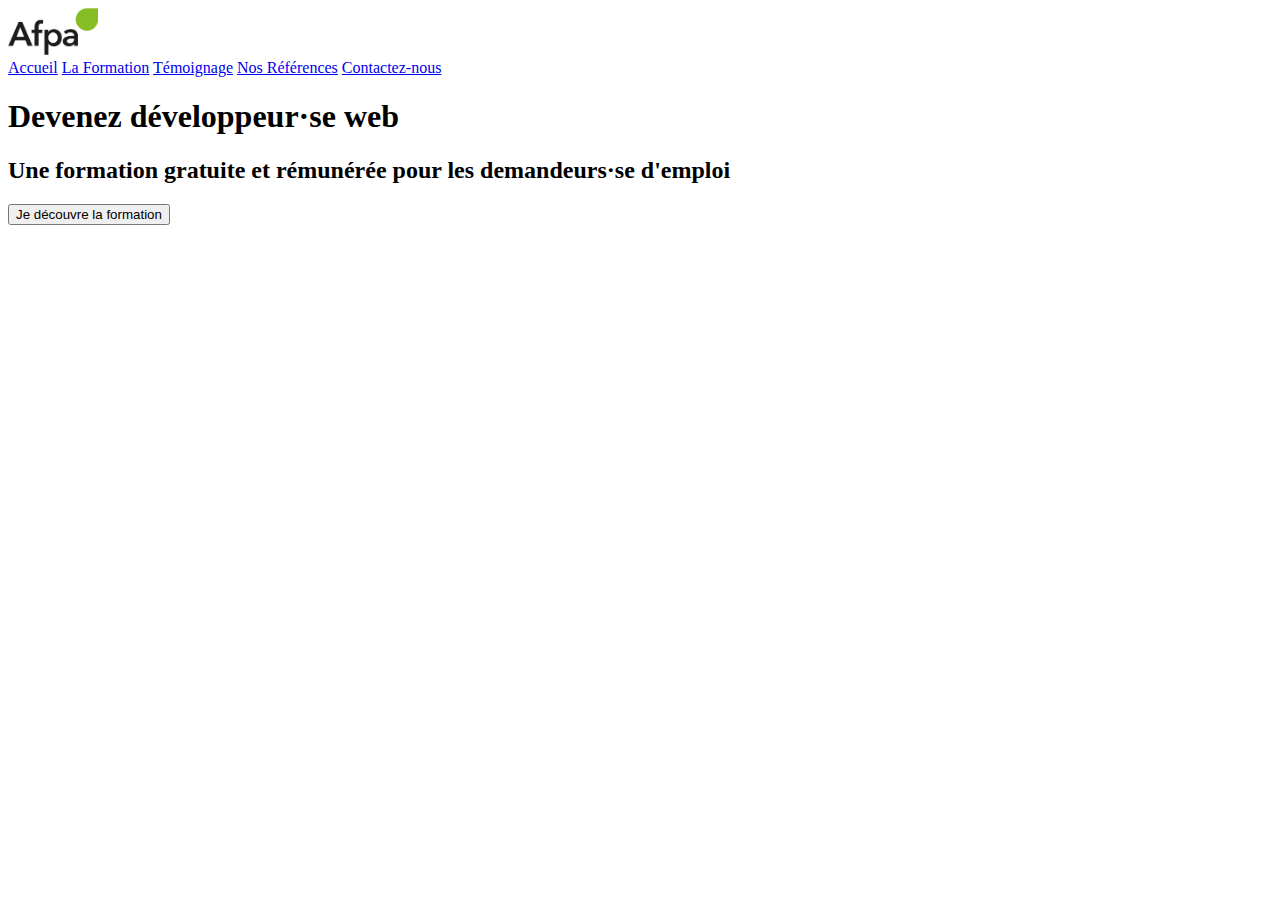
<file: index.html>
<!DOCTYPE html>
<html lang="fr">
<head>
    <meta charset="UTF-8">
    <meta name="viewport" content="width=device-width, initial-scale=1.0">
    <title>Bienvenue sur AFPA</title>
</head>
<body>
    <header>
        <img src="image/logo.jpeg" alt="logo AFPA" width="90">
        <nav>
        <a href="index.html" title="allez sur Accueil">Accueil</a>
        <a href="formationDWWM.html" title="Allez sur La Formation">La Formation</a>
        <a href="temoignage.html" title="Allez sur Témpoignage">Témoignage</a>
        <a href="nosReferences.html" title="Allez sur Nos Références">Nos Références</a>
        <a href="contactezNous.html" title="Contactez-nous">Contactez-nous</a>
        </nav>
    </header>
    <h1>Devenez développeur·se web</h1>
    <h2>Une formation gratuite et rémunérée pour les demandeurs·se d'emploi</h2>
    <a href="formationDWWM.html"><button>Je découvre la formation</button></a>
</body>
</html>
</file>
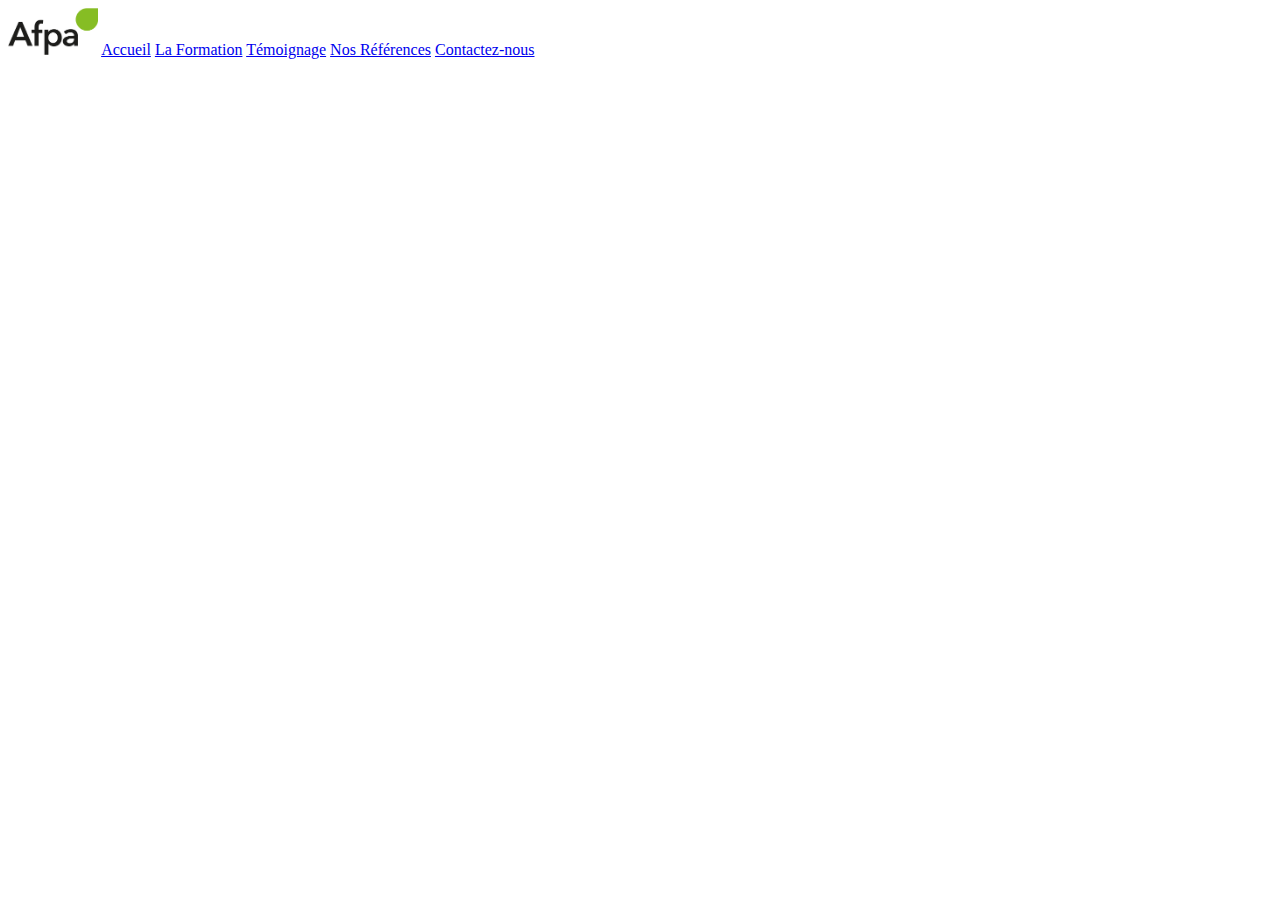
<file: contactezNous.html>
<!DOCTYPE html>
<html lang="fr">
<head>
    <meta charset="UTF-8">
    <meta name="viewport" content="width=device-width, initial-scale=1.0">
    <title>Contactez-nous</title>
</head>
<body>
    <header>
        <img src="image/logo.jpeg" alt="logo AFPA" width="90">
        <a href="http://127.0.0.1:5500/index.html" title="allez sur Accueil">Accueil</a>
        <a href="http://127.0.0.1:5500/formationDWWM.html" title="Allez sur La Formation">La Formation</a>
        <a href="http://127.0.0.1:5500/temoignage.html" title="Allez sur Témpoignage">Témoignage</a>
        <a href="http://127.0.0.1:5500/nosReferences.html" title="Allez sur Nos Références">Nos Références</a>
        <a href="http://127.0.0.1:5500/contactezNous.html" title="Contactez-nous">Contactez-nous</a>
    </header>
</body>
</html>
</file>
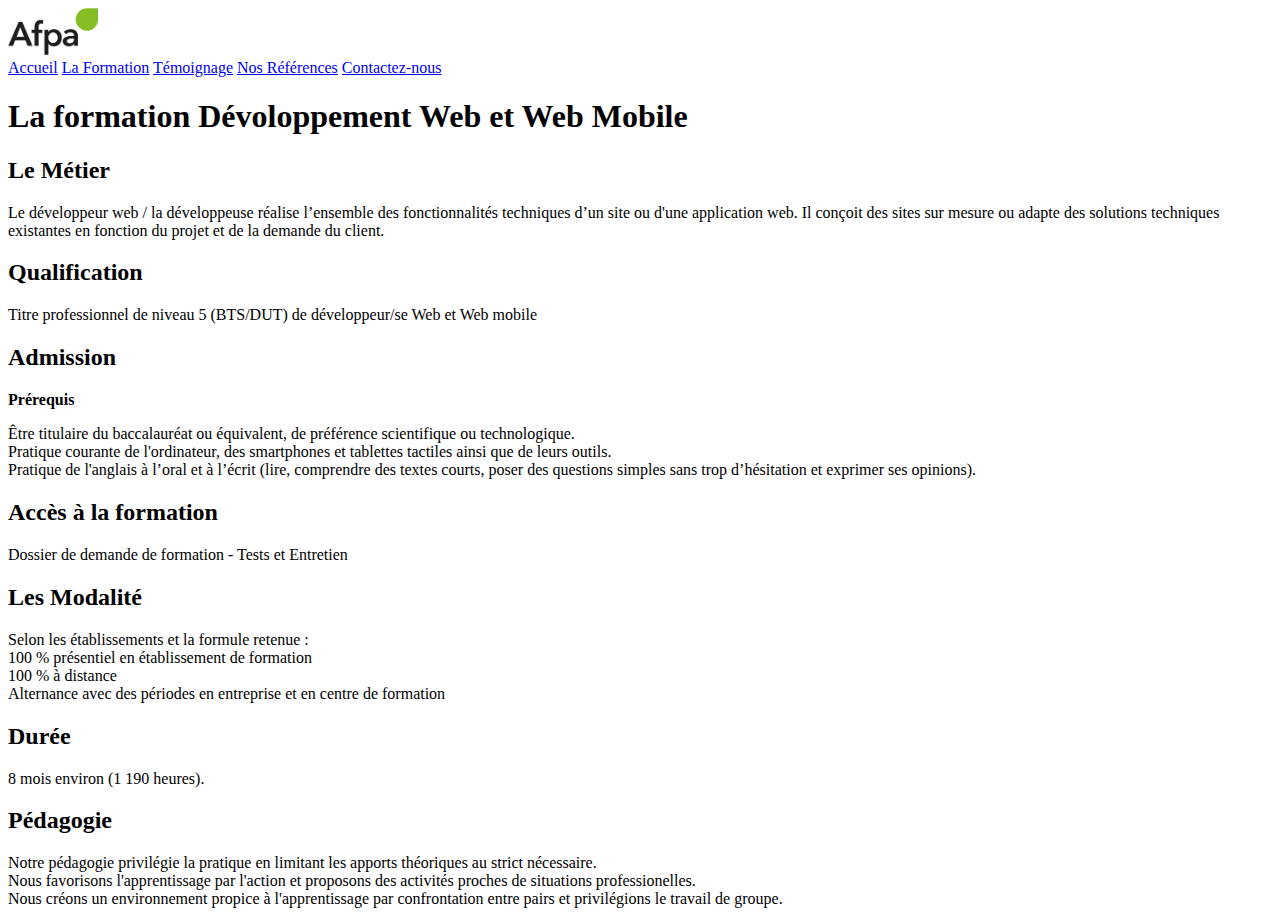
<file: formationDWWM.html>
<!DOCTYPE html>
<html lang="fr">
<head>
    <meta charset="UTF-8">
    <meta name="viewport" content="width=device-width, initial-scale=1.0">
    <title>Découvrez la formation Développement Web et Web Mobile</title>
</head>
<body>
    <header>
        <img src="image/logo.jpeg" alt="logo AFPA" width="90">
        <nav>
        <a href="index.html" title="allez sur Accueil">Accueil</a>
        <a href="formationDWWM.html" title="Allez sur La Formation">La Formation</a>
        <a href="temoignage.html" title="Allez sur Témpoignage">Témoignage</a>
        <a href="nosReferences.html" title="Allez sur Nos Références">Nos Références</a>
        <a href="contactezNous.html" title="Contactez-nous">Contactez-nous</a>
        </nav>
    </header>
    <h1>La formation Dévoloppement Web et Web Mobile</h1>
    <div>
        <h2>Le Métier</h2>
        <p>Le développeur web / la développeuse réalise l’ensemble des fonctionnalités techniques d’un site ou d'une application web. Il conçoit des sites sur mesure ou adapte des solutions techniques existantes en fonction du projet et de la demande du client.</p>
        <h2>Qualification</h2>
        <p>Titre professionnel de niveau 5  (BTS/DUT) de développeur/se Web et Web mobile</p>
        <h2>Admission</h2>
        <p><strong>Prérequis</strong></p>
        <p>Être titulaire du baccalauréat ou équivalent, de préférence scientifique ou technologique.<br>Pratique courante de l'ordinateur, des smartphones et tablettes tactiles ainsi que de leurs outils.<br>Pratique de l'anglais à l’oral et à l’écrit (lire, comprendre des textes courts, poser des questions simples sans trop d’hésitation et exprimer ses opinions).</p>
        <h2>Accès à la formation</h2>
        <p>Dossier de demande de formation - Tests et Entretien</p>
    </div>
    <div>
        <h2>Les Modalité</h2>
        <p>Selon les établissements et la formule retenue :<br>100 % présentiel en établissement de formation<br>100 % à distance<br>Alternance avec des périodes en entreprise et en centre de formation</p>
        <h2>Durée</h2>
        <p>8 mois environ (1 190 heures).</p>
        <h2>Pédagogie</h2>
        <p>Notre pédagogie privilégie la pratique en limitant les apports théoriques au strict nécessaire.<br>Nous favorisons l'apprentissage par l'action et proposons des activités proches de situations professionelles.<br>Nous créons un environnement propice à l'apprentissage par confrontation entre pairs et privilégions le travail de groupe.</p>
    </div>
</body>
</html>
</file>
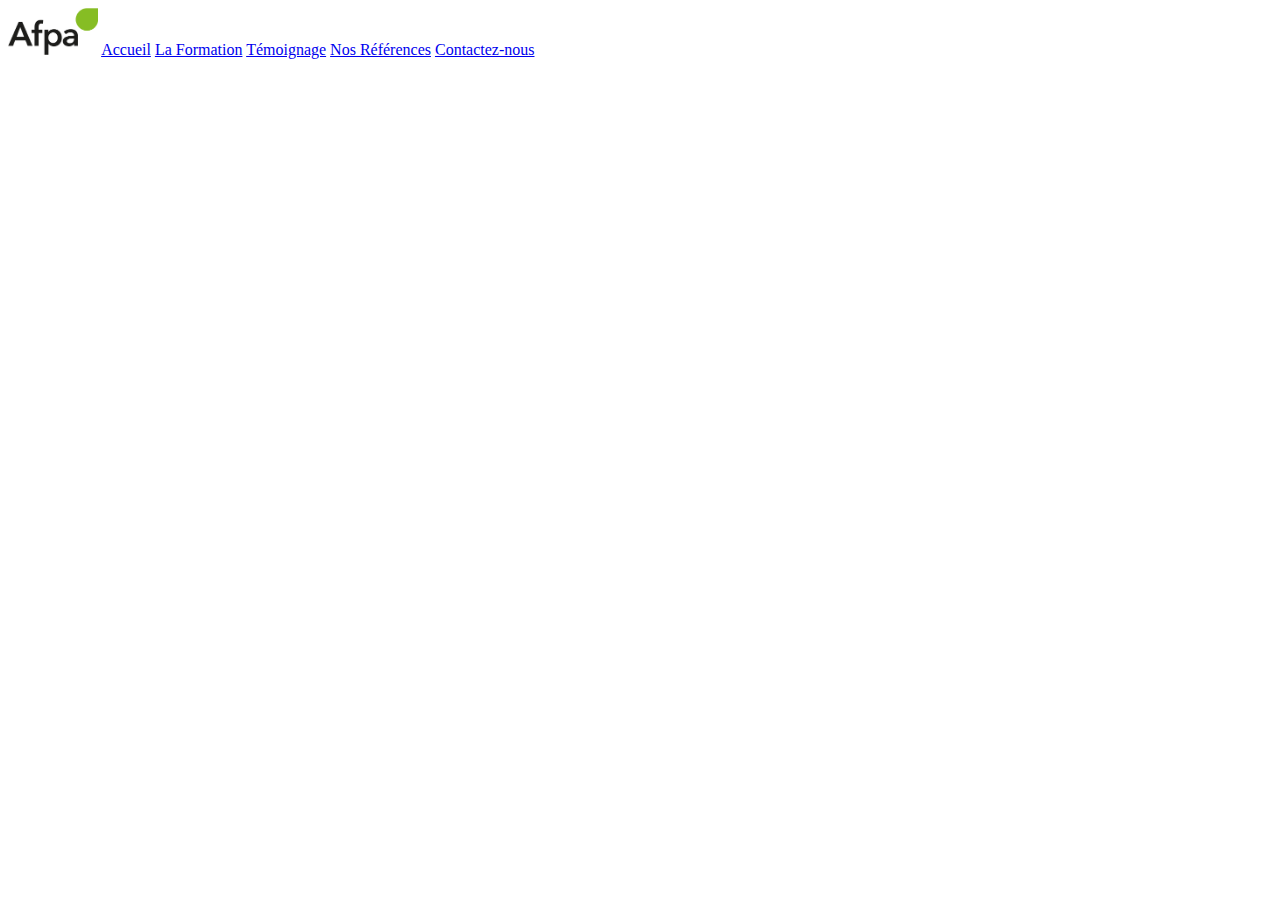
<file: nosReferences.html>
<!DOCTYPE html>
<html lang="fr">
<head>
    <meta charset="UTF-8">
    <meta name="viewport" content="width=device-width, initial-scale=1.0">
    <title>Nos Références</title>
</head>
<body>
    <header>
        <img src="image/logo.jpeg" alt="logo AFPA" width="90">
        <a href="http://127.0.0.1:5500/index.html" title="allez sur Accueil">Accueil</a>
        <a href="http://127.0.0.1:5500/formationDWWM.html" title="Allez sur La Formation">La Formation</a>
        <a href="http://127.0.0.1:5500/temoignage.html" title="Allez sur Témpoignage">Témoignage</a>
        <a href="http://127.0.0.1:5500/nosReferences.html" title="Allez sur Nos Références">Nos Références</a>
        <a href="http://127.0.0.1:5500/contactezNous.html" title="Contactez-nous">Contactez-nous</a>
    </header>
</body>
</html>
</file>
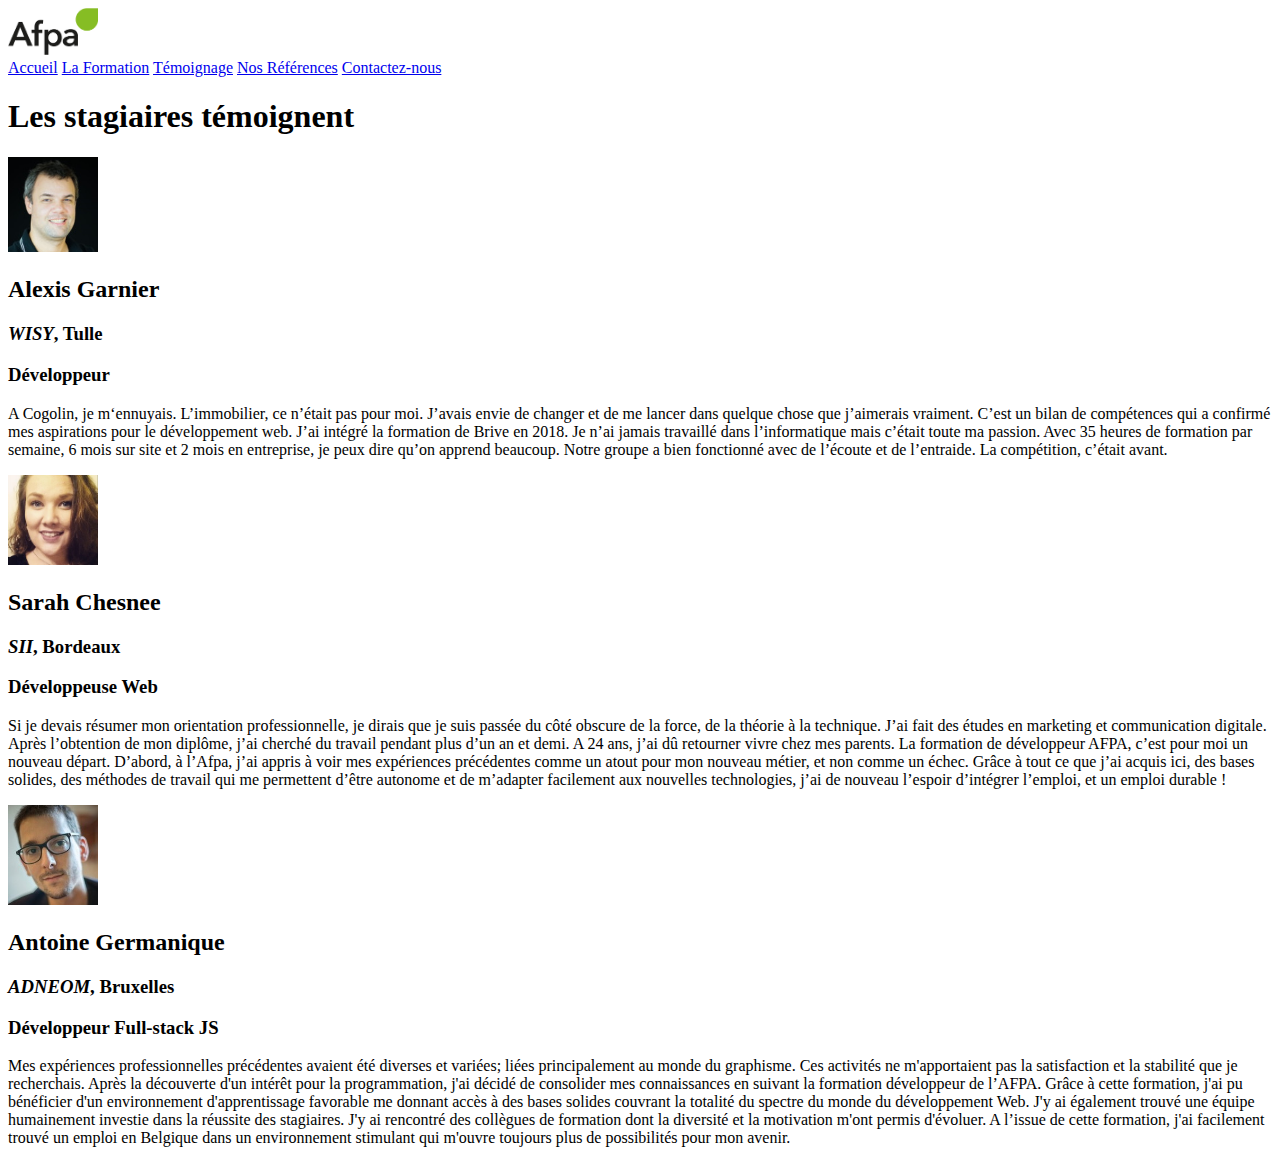
<file: temoignage.html>
<!DOCTYPE html>
<html lang="fr">
<head>
    <meta charset="UTF-8">
    <meta name="viewport" content="width=device-width, initial-scale=1.0">
    <title>Témoignages</title>
</head>
<body>
    <header>
        <img src="image/logo.jpeg" alt="logo AFPA" width="90">
        <nav>
        <a href="index.html" title="allez sur Accueil">Accueil</a>
        <a href="formationDWWM.html" title="Allez sur La Formation">La Formation</a>
        <a href="temoignage.html" title="Allez sur Témpoignage">Témoignage</a>
        <a href="nosReferences.html" title="Allez sur Nos Références">Nos Références</a>
        <a href="contactezNous.html" title="Contactez-nous">Contactez-nous</a>
        </nav>
    </header>
    <h1>Les stagiaires témoignent</h1>
    <div>
        <img src="image/AlexisGarnier.jpg" alt="Alexis Garnier" width="90">
        <h2>Alexis Garnier</h2>
        <h3><em>WISY</em>, Tulle</h3>
        <h3>Développeur</h3>
        <p>A Cogolin, je m‘ennuyais. L’immobilier, ce n’était pas pour moi. J’avais envie de changer et de me lancer dans quelque chose que j’aimerais vraiment. C’est un bilan de compétences qui a confirmé mes aspirations pour le développement web. J’ai intégré la formation de Brive en 2018.  Je n’ai jamais travaillé dans l’informatique mais c’était toute ma passion.  Avec 35 heures de formation par semaine, 6 mois sur site et 2 mois en entreprise, je peux dire qu’on apprend beaucoup.  Notre groupe a bien fonctionné avec de l’écoute et de l’entraide. La compétition, c’était avant.</p>
    </div>
    <div>
        <img src="image/SarahChesnee.jpg" alt="Sarah Chesnee" width="90">
        <h2>Sarah Chesnee</h2>
        <h3><em>SII</em>, Bordeaux</h3>
        <h3>Développeuse Web</h3>
        <p>Si je devais résumer mon orientation professionnelle, je dirais que je suis passée du côté obscure de la force, de la théorie à la technique. J’ai fait des études en marketing et communication digitale. Après l’obtention de mon diplôme, j’ai cherché du travail pendant plus d’un an et demi. A 24 ans, j’ai dû retourner vivre chez mes parents. La formation de développeur AFPA, c’est pour moi un nouveau départ. D’abord, à l’Afpa, j’ai appris à voir mes expériences précédentes comme un atout pour mon nouveau métier, et non comme un échec. Grâce à tout ce que j’ai acquis ici, des bases solides, des méthodes de travail qui me permettent d’être autonome et de m’adapter facilement aux nouvelles technologies, j’ai de nouveau l’espoir d’intégrer l’emploi, et un emploi durable ! </p>
    </div>
    <div>
        <img src="image/AntoineGermanique.jpg" alt="Antoine Germanique" width="90">
        <h2>Antoine Germanique</h2>
        <h3><em>ADNEOM</em>, Bruxelles</h3>
        <h3>Développeur Full-stack JS</h3>
        <p>Mes expériences professionnelles précédentes avaient été diverses et variées; liées principalement au monde du graphisme. Ces activités ne m'apportaient pas la satisfaction et la stabilité que je recherchais. Après la découverte d'un intérêt pour la programmation, j'ai décidé de consolider mes connaissances en suivant la formation développeur de l’AFPA. Grâce à cette formation, j'ai pu bénéficier d'un environnement d'apprentissage favorable me donnant accès à des bases solides couvrant la totalité du spectre du monde du développement Web. J'y ai également trouvé une équipe humainement investie dans la réussite des stagiaires. J'y ai rencontré des collègues de formation dont la diversité et la motivation m'ont permis d'évoluer. A l’issue de cette formation, j'ai facilement trouvé un emploi en Belgique dans un environnement stimulant qui m'ouvre toujours plus de possibilités pour mon avenir.</p>
    </div>
</body>
</html>
</file>
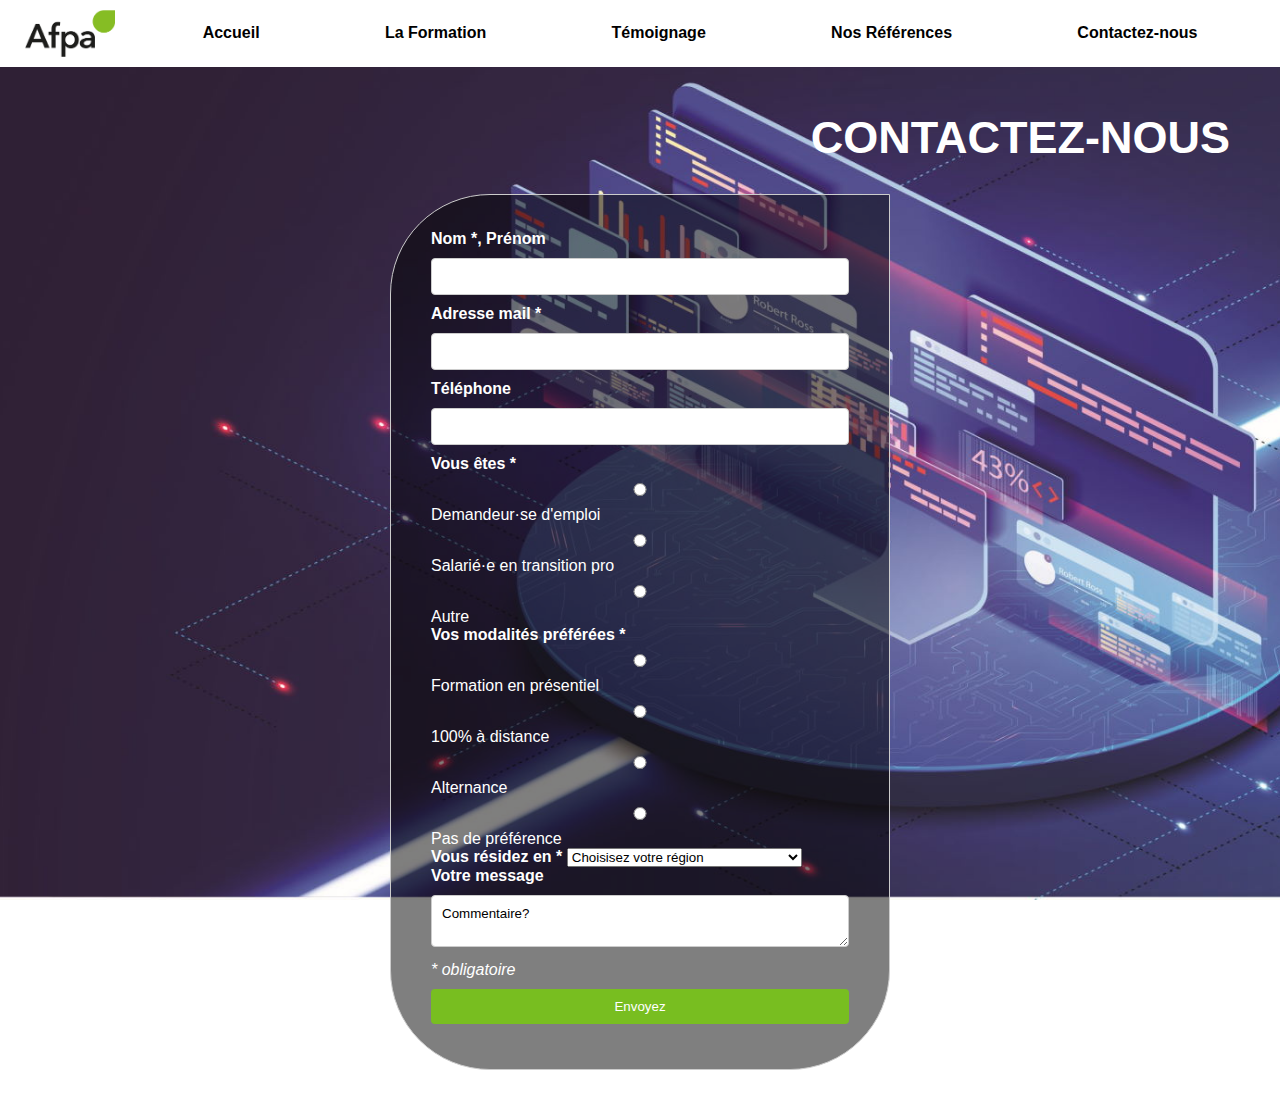
<file: html/contactezNous.html>
<!DOCTYPE html>
<html lang="fr">
<head>
    <meta charset="UTF-8">
    <meta name="viewport" content="width=device-width, initial-scale=1.0">
    <link rel="stylesheet" href="/css/contactezNous.css">
    <title>Contactez-nous</title>
</head>
<body>
    <nav>
        <img src="/image/logo.jpeg" alt="logo AFPA" width="90">
        <ul>
            <li><a href="/index.html" title="allez sur Accueil">Accueil</a></li>
            <li><a href="/html/formationDWWM.html" title="Allez sur La Formation">La Formation</a></li>
            <li><a href="/html/temoignage.html" title="Allez sur Témpoignage">Témoignage</a></li>
            <li><a href="/html/nosReferences.html" title="Allez sur Nos Références">Nos Références</a></li>
            <li><a href="/html/contactezNous.html" title="Contactez-nous">Contactez-nous</a></li>
        </ul>
    </nav>
    <main>
        <h1>Contactez-nous</h1>
        <form method="get">
            <label for="nom">Nom *, Prénom </label>
                <input type="text" id="nom" name="nom"><br>
            <label for="email">Adresse mail *</label>
                <input type="email" id="email" name="email"><br>
            <label for="tel">Téléphone</label>
                <input type="tel" id="tel" name="tel"><br>
            <label for="situation">Vous êtes *</label>
                <div class="form-field">
                    <input type="radio" name="situation" id="sansemploi">
                    <label class="normal" for="sansemploi">Demandeur·se d'emploi</label>
                </div>
                <input type="radio" name="situation" id="reconversion">
                <label class="normal" for="reconversion">Salarié·e en transition pro</label>
                <input type="radio" name="situation" id="autre">
                <label class="normal" for="autre">Autre</label><br>
            <label for="modalite">Vos modalités préférées *</label>
                <input type="radio" name="modalite" id="presentiel">
                <label class="normal" for="presentiel">Formation en présentiel</label>
                <input type="radio" name="modalite" id="distanciel">
                <label class="normal" for="distanciel">100% à distance</label>
                <input type="radio" name="modalite" id="alternance">
                <label class="normal" for="alternance">Alternance</label>
                <input type="radio" name="modalite" id="wtv">
                <label class="normal" for="wtv">Pas de préférence</label><br>
            <label for="region">Vous résidez en *</label>
                <select name="region" id="region">
                    <option value="choix">Choisisez votre région</option>
                    <option value="auvergne">Auvergne-Rhône-Alpes</option>
                    <option value="bourgogne">Bourgogne-Frane-Comté</option>
                    <option value="bretagne">Bretagne</option>
                    <option value="Centre">Centre-Val de Loire</option>
                    <option value="Corse">Corse</option>
                    <option value="est">Grand Est</option>
                    <option value="Hauts">Hauts-de-France</option>
                    <option value="Ile">Ile-De-France</option>
                    <option value="Normandie">Normandie</option>
                    <option value="Aquitaine">Nouvelle-Aquitaine</option>
                    <option value="Occitanie">Occitanie</option>
                    <option value="Loire">Pays de la Loire</option>
                    <option value="Azur">Provence-Alpes-Côte d'Azur</option>
                    <option value="domtom">Régions et département d'Outremer</option>
                </select><br>
            <label for="message">Votre message</label>
                <textarea name="message" id="message">Commentaire?</textarea><br>
            <p><em>* obligatoire</em></p>
            <input type="submit" value="Envoyez">
        </form>
    </main>
</body>
</html>
</file>
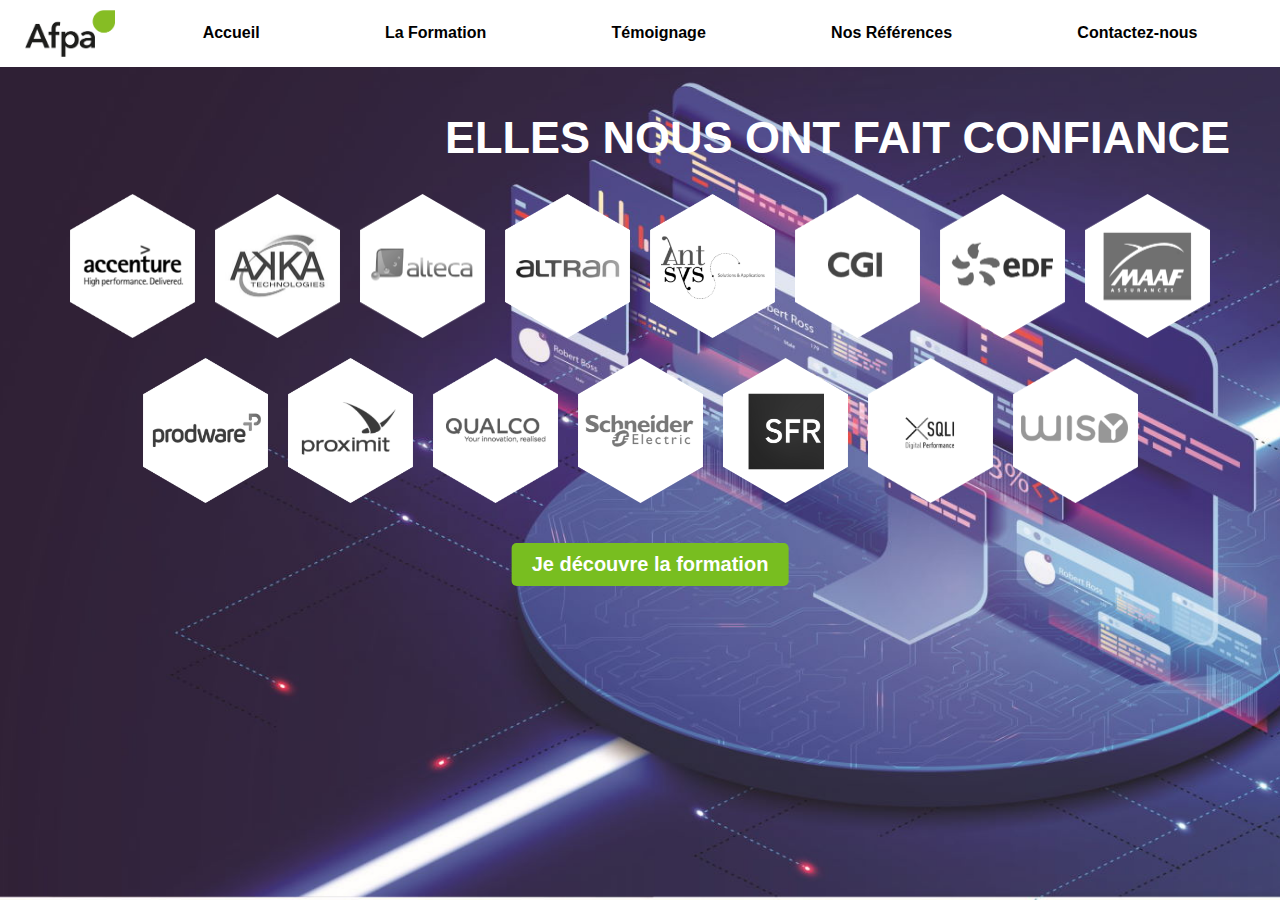
<file: html/nosReferences.html>
<!DOCTYPE html>
<html lang="fr">
<head>
    <meta charset="UTF-8">
    <meta name="viewport" content="width=device-width, initial-scale=1.0">
    <link rel="stylesheet" href="/css/nosReferences.css">
    <title>Nos Références</title>
</head>
<body>
    <nav>
        <img src="/image/logo.jpeg" alt="logo AFPA" width="90">
        <ul>
            <li><a href="/index.html" title="allez sur Accueil">Accueil</a></li>
            <li><a href="/html/formationDWWM.html" title="Allez sur La Formation">La Formation</a></li>
            <li><a href="/html/temoignage.html" title="Allez sur Témpoignage">Témoignage</a></li>
            <li><a href="/html/nosReferences.html" title="Allez sur Nos Références">Nos Références</a></li>
            <li><a href="/html/contactezNous.html" title="Contactez-nous">Contactez-nous</a></li>
        </ul>
    </nav>
    <main>
        <h1>Elles nous ont fait confiance</h1>
        <article>
            <img src="/image/logo_accenture.png" alt="logo_accenture"  >
            <img src="/image/logo_akka.png" alt="logo_akka"  >
            <img src="/image/logo_alteca.png" alt="logo_alteca"  >
            <img src="/image/logo_altran.png" alt="logo_altran"  >
            <img src="/image/logo_antsys.png" alt="logo_antsys"  >
            <img src="/image/logo_cgi.png" alt="logo_cgi"  >
            <img src="/image/logo_edf.png" alt="logo_edf"  >
            <img src="/image/logo_maaf.png" alt="logo_maaf"  >
            <img src="/image/logo_prodware.png" alt="logo_prodware"  >
            <img src="/image/logo_proximit.png" alt="logo_proximit"  >
            <img src="/image/logo_qualco.png" alt="logo_qualco"  >
            <img src="/image/logo_schneiderElectric.png" alt="logo_schneiderElectric"  >
            <img src="/image/logo_sfr.png" alt="logo_sfr"  >
            <img src="/image/logo_sqli.png" alt="logo_sqli" >
            <img src="/image/logo_Wizy.png" alt="logo_Wizy" >
        </article>
        <!-- CTA -->
        <a href="/html/formationDWWM.html"><button>Je découvre la formation</button></a>
    </main>
</body>
</html>
</file>
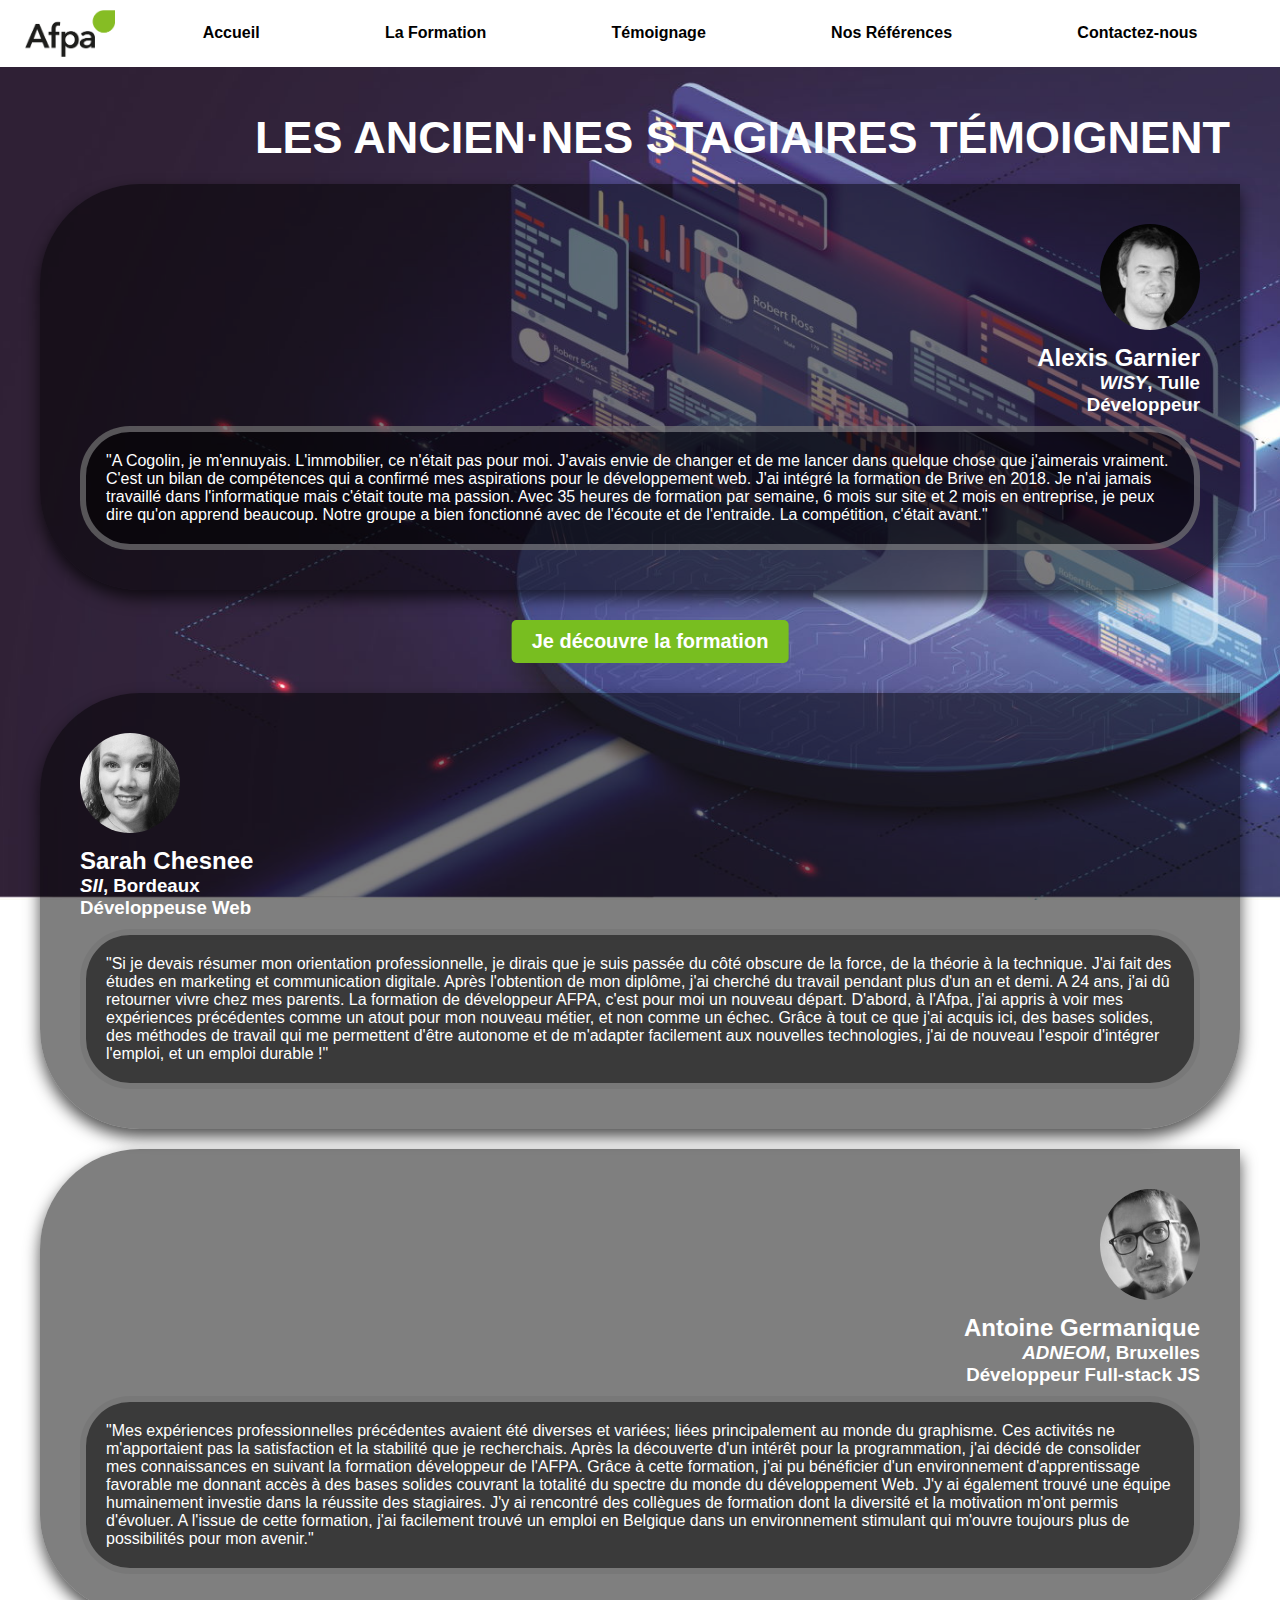
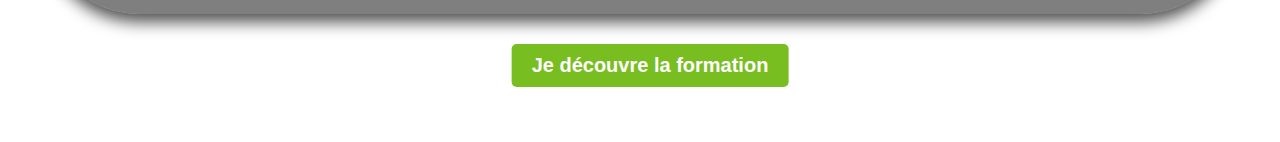
<file: html/temoignage.html>
<!DOCTYPE html>
<html lang="fr">
<head>
    <meta charset="UTF-8">
    <meta name="viewport" content="width=device-width, initial-scale=1.0">
    <link rel="stylesheet" href="/css/temoignage.css">
    <title>Témoignages</title>
</head>
<body>
    <nav>
        <img src="/image/logo.jpeg" alt="logo AFPA" width="90">
        <ul>
            <li><a href="/index.html" title="allez sur Accueil">Accueil</a></li>
            <li><a href="/html/formationDWWM.html" title="Allez sur La Formation">La Formation</a></li>
            <li><a href="/html/temoignage.html" title="Allez sur Témpoignage">Témoignage</a></li>
            <li><a href="/html/nosReferences.html" title="Allez sur Nos Références">Nos Références</a></li>
            <li><a href="/html/contactezNous.html" title="Contactez-nous">Contactez-nous</a></li>
        </ul>
    </nav>
    <main>
        <h1>Les ancien·nes stagiaires témoignent</h1>
        <article>
            <section class="right">
            <img src="/image/AlexisGarnier.jpg" alt="Alexis Garnier" width="90">
            <h2>Alexis Garnier</h2>
            <h3><em>WISY</em>, Tulle</h3>
            <h3>Développeur</h3>
            </section>
            <p>"A Cogolin, je m'ennuyais. L'immobilier, ce n'était pas pour moi. J'avais envie de changer et de me lancer dans quelque chose que j'aimerais vraiment. C'est un bilan de compétences qui a confirmé mes aspirations pour le développement web. J'ai intégré la formation de Brive en 2018.  Je n'ai jamais travaillé dans l'informatique mais c'était toute ma passion.  Avec 35 heures de formation par semaine, 6 mois sur site et 2 mois en entreprise, je peux dire qu'on apprend beaucoup.  Notre groupe a bien fonctionné avec de l'écoute et de l'entraide. La compétition, c'était avant."</p>
        </article>
        <!-- CTA -->
        <a href="/html/formationDWWM.html"><button>Je découvre la formation</button></a>
        <article>
            <section>
            <img src="/image/SarahChesnee.jpg" alt="Sarah Chesnee" width="90">
            <h2>Sarah Chesnee</h2>
            <h3><em>SII</em>, Bordeaux</h3>
            <h3>Développeuse Web</h3>
            </section>
            <p>"Si je devais résumer mon orientation professionnelle, je dirais que je suis passée du côté obscure de la force, de la théorie à la technique. J'ai fait des études en marketing et communication digitale. Après l'obtention de mon diplôme, j'ai cherché du travail pendant plus d'un an et demi. A 24 ans, j'ai dû retourner vivre chez mes parents. La formation de développeur AFPA, c'est pour moi un nouveau départ. D'abord, à l'Afpa, j'ai appris à voir mes expériences précédentes comme un atout pour mon nouveau métier, et non comme un échec. Grâce à tout ce que j'ai acquis ici, des bases solides, des méthodes de travail qui me permettent d'être autonome et de m'adapter facilement aux nouvelles technologies, j'ai de nouveau l'espoir d'intégrer l'emploi, et un emploi durable !"</p>
        </article>
        <article>
            <section class="right">
            <img src="/image/AntoineGermanique.jpg" alt="Antoine Germanique" width="90">
            <h2>Antoine Germanique</h2>
            <h3><em>ADNEOM</em>, Bruxelles</h3>
            <h3>Développeur Full-stack JS</h3>
            </section>
            <p>"Mes expériences professionnelles précédentes avaient été diverses et variées; liées principalement au monde du graphisme. Ces activités ne m'apportaient pas la satisfaction et la stabilité que je recherchais. Après la découverte d'un intérêt pour la programmation, j'ai décidé de consolider mes connaissances en suivant la formation développeur de l'AFPA. Grâce à cette formation, j'ai pu bénéficier d'un environnement d'apprentissage favorable me donnant accès à des bases solides couvrant la totalité du spectre du monde du développement Web. J'y ai également trouvé une équipe humainement investie dans la réussite des stagiaires. J'y ai rencontré des collègues de formation dont la diversité et la motivation m'ont permis d'évoluer. A l'issue de cette formation, j'ai facilement trouvé un emploi en Belgique dans un environnement stimulant qui m'ouvre toujours plus de possibilités pour mon avenir."</p>
        </article>
        <!-- CTA -->
        <a href="/html/formationDWWM.html"><button>Je découvre la formation</button></a>
    </main>
</body>
</html>
</file>
<file: css/contactezNous.css>
*{
    box-sizing: border-box;
    margin: 0;
    padding: 0;
    font-family: Arial, sans-serif;
}

body{
    background-image: url(/image/A3-1920.jpg);
    background-size: cover;
    background-position: center;
    background-attachment: fixed;
}

/* 
color scheme:
#78BE20 - green
#FFFFFF - white
#000000 - black
#418FDE - blue
#FA4616 - orange
#008C95 - teal
*/
 
nav{
    background-color: rgb(255, 255, 255);
    padding: 10px;
    display: flex;
    align-items: center;
    position: sticky;
    top: 0;
    z-index: 1000;
    }

nav img{
    margin: 0 15px;
}

nav ul{
    list-style-type: none;
    display: flex;
    flex-direction: row;
    flex-grow: 1;
    margin: 0 10px;
    padding: 0;
    justify-content: space-around;
}

nav ul li{
    display: flex;
    flex-grow: 1;
}

nav ul li a{
    display: flex;
    flex-grow: 1;
    text-align: center;
    justify-content: center;
    text-decoration: none;
    color: black;
    font-weight: bold;
    padding: 8px 12px;
    border-radius: 4px;
    transition: all 0.2s ease;
}

nav ul li a:hover{
    background-color: #78BE20;
    color: white;
}

h1{
    text-align: right;
    color: white;
    text-transform: uppercase;
    margin: 0 30px 30px 0;
    font-size: 5vh;
}

main{
    margin: 45px 20px;
}

form {
    margin: auto;
    background-color: rgba(0, 0, 0, 0.50);
    border-radius: 100px 0% 100px 100px;
    max-width: 500px;
    padding: 35px 40px;
    border: 1px solid #ccc;
    color: white;
}

label{
    font-weight: bold;
}

.normal{
    font-weight: normal;
}

.form-field{
    align-items: middle;
}

input, textarea {
    width: 100%;
    padding: 10px;
    margin: 10px 0;
    border: 1px solid #ccc;
    border-radius: 4px;
}

input[type="submit"] {
    background-color: #78BE20;
    color: white;
    border: none;
    cursor: pointer;
    transition: all 0.2s ease;
}

input[type="submit"]:hover {
    background-color: white;
    color: #78BE20;
}
button{
    margin:10px;
    background-color: #78BE20;
    color: white;
    font-weight: bold;
    border: none;
    padding: 10px 20px;
    border-radius: 5px;
    cursor: pointer;
    font-size: 20px;
    transition: all 0.2s ease;
    position: relative;
    left:50%;
    transform: translateX(-50%);
}

button:hover{
    background-color: white;
    color: #78BE20;
    box-shadow: 0 8px 16px 0 rgba(0, 0, 0, 0.802)
}

@media screen and (max-width:1024px) {

    nav{
        flex-direction: column;
        align-items: center;
        position:static;
    }

    nav ul{
        flex-direction: column;
        width: 100%;
        font-size: 3vw;
        margin: 10px;
    }

    header{
        margin: 50px;
        margin-top: 60px;   
        padding: 30px;
    }

    button{
        width: 80%;
        font-size: 3vw;
    };
}
</file>
<file: css/nosReferences.css>
*{
    box-sizing: border-box;
    margin: 0;
    padding: 0;
}

body{
    font-family: Arial, sans-serif;
    box-sizing: border-box;
    margin: 0;
    padding: 0;
    background-image: url(/image/A3-1920.jpg);
    background-size: cover;
    background-position: center;
    background-attachment: fixed;
}

/* 
color scheme:
#78BE20 - green
#FFFFFF - white
#000000 - black
#418FDE - blue
#FA4616 - orange
#008C95 - teal
*/
 
nav{
    background-color: rgb(255, 255, 255);
    padding: 10px;
    display: flex;
    align-items: center;
    position: sticky;
    top: 0;
    z-index: 1000;
    }

nav img{
    margin: 0 15px;
}

nav ul{
    list-style-type: none;
    display: flex;
    flex-direction: row;
    flex-grow: 1;
    margin: 0 10px;
    padding: 0;
    justify-content: space-around;
}

nav ul li{
    display: flex;
    flex-grow: 1;
}

nav ul li a{
    display: flex;
    flex-grow: 1;
    text-align: center;
    justify-content: center;
    text-decoration: none;
    color: black;
    font-weight: bold;
    padding: 8px 12px;
    border-radius: 4px;
    transition: all 0.2s ease;
}

nav ul li a:hover{
    background-color: #78BE20;
    color: white;
}

h1{
    text-align: right;
    color: white;
    text-transform: uppercase;
    margin: 0 30px;
    font-size: 5vh;
}

main{
    margin: 45px 20px;
}

article{
    display: flex;
    flex-wrap: wrap;
    justify-content: center;
    margin: 20px;
}

article img{
    filter: grayscale(100%);
    width: 125px;
    height: auto;
    margin: 10px;
    transition: all 0.2s ease;
}

article img:hover{
    filter: none;
    transform: scale(1.1);
}

button{
    margin:10px;
    background-color: #78BE20;
    color: white;
    font-weight: bold;
    border: none;
    padding: 10px 20px;
    border-radius: 5px;
    cursor: pointer;
    font-size: 20px;
    transition: all 0.2s ease;
    position: relative;
    left:50%;
    transform: translateX(-50%);
}

button:hover{
    background-color: white;
    color: #78BE20;
    box-shadow: 0 8px 16px 0 rgba(0, 0, 0, 0.802)
}

@media screen and (max-width:1024px) {

    nav{
        flex-direction: column;
        align-items: center;
        position:static;
    }

    nav ul{
        flex-direction: column;
        width: 100%;
        font-size: 3vw;
        margin: 10px;
    }

    header{
        margin: 50px;
        margin-top: 60px;   
        padding: 30px;
    }

    button{
        width: 80%;
        font-size: 3vw;
    };
}
</file>
<file: css/temoignage.css>
*{
    box-sizing: border-box;
    margin: 0;
    padding: 0;
}

body{
    font-family: Arial, sans-serif;
    box-sizing: border-box;
    margin: 0;
    padding: 0;
    background-image: url(/image/A3-1920.jpg);
    background-size: cover;
    background-position: center;
    background-attachment: fixed;
}

/* 
color scheme:
#78BE20 - green
#FFFFFF - white
#000000 - black
#418FDE - blue
#FA4616 - orange
#008C95 - teal
*/
 
nav{
    background-color: rgb(255, 255, 255);
    padding: 10px;
    display: flex;
    align-items: center;
    position: sticky;
    top: 0;
    z-index: 1000;
    }

nav img{
    margin: 0 15px;
}

nav ul{
    list-style-type: none;
    display: flex;
    flex-direction: row;
    flex-grow: 1;
    margin: 0 10px;
    padding: 0;
    justify-content: space-around;
}

nav ul li{
    display: flex;
    flex-grow: 1;
}

nav ul li a{
    display: flex;
    flex-grow: 1;
    text-align: center;
    justify-content: center;
    text-decoration: none;
    color: black;
    font-weight: bold;
    padding: 8px 12px;
    border-radius: 4px;
    transition: all 0.2s ease;
}

nav ul li a:hover{
    background-color: #78BE20;
    color: white;
}

h1{
    text-align: right;
    color: white;
    text-transform: uppercase;
    margin: 0 30px;
    font-size: 5vh;
}

main{
    margin: 45px 20px;
}

article{
    background-color: rgba(0, 0, 0, 0.50);
    border-radius: 100px 0% 100px 100px;
    color: white;
    padding: 40px;
    flex: 1;
    box-shadow: 0 8px 16px 0 rgba(0, 0, 0, 0.691);
    margin: 20px;
}

.right{
    text-align: right;
}

article img{
    filter: grayscale(100%);
    border-radius: 50%;
    width: 100px;
    height: auto;
    margin-bottom: 10px;
}


p{
    margin-top: 10px;
    background-color: rgba(0, 0, 0, 0.541);
    border: 6px solid rgba(255, 255, 255, 0.315);
    border-radius: 50px;
    padding: 20px;
}

button{
    margin:10px;
    background-color: #78BE20;
    color: white;
    font-weight: bold;
    border: none;
    padding: 10px 20px;
    border-radius: 5px;
    cursor: pointer;
    font-size: 20px;
    transition: all 0.2s ease;
    position: relative;
    left:50%;
    transform: translateX(-50%);
}

button:hover{
    background-color: white;
    color: #78BE20;
    box-shadow: 0 8px 16px 0 rgba(0, 0, 0, 0.802)
}

@media screen and (max-width:1024px) {

    nav{
        flex-direction: column;
        align-items: center;
        position:static;
    }

    nav ul{
        flex-direction: column;
        width: 100%;
        font-size: 3vw;
        margin: 10px;
    }

    header{
        margin: 50px;
        margin-top: 60px;   
        padding: 30px;
    }

    button{
        width: 80%;
        font-size: 3vw;
    };
}
</file>
